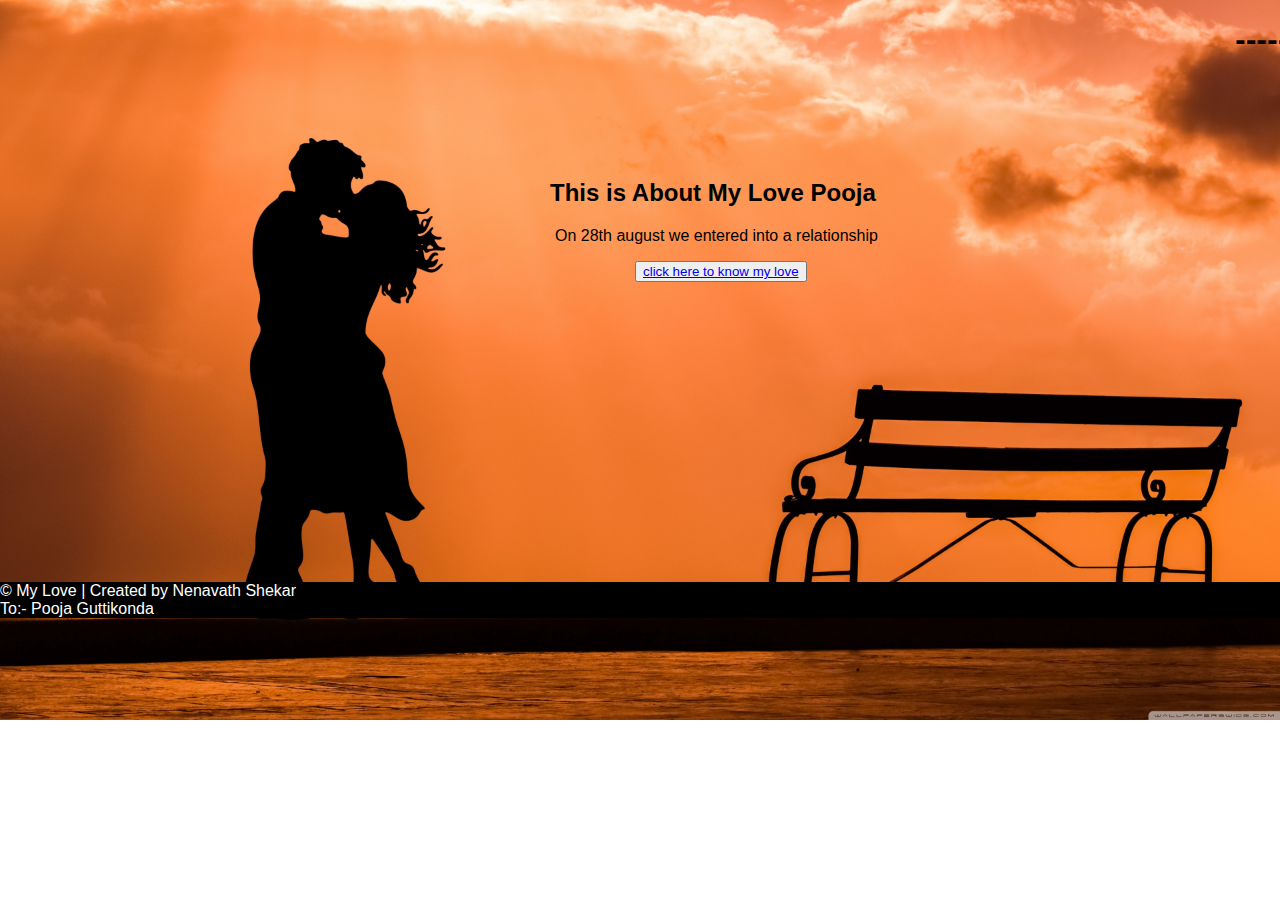
<file: index.html>
<!DOCTYPE html>
<html lang="en">
<head>
    <meta charset="UTF-8">
    <meta name="viewport" content="width=device-width, initial-scale=1.0">
    <title>Love</title>
    <link rel="stylesheet" href="style.css">
</head>
<body>
  <body style="background-image: url('love2.jpg'); background-size: cover; background-repeat: no-repeat;">
    
    </header>
    <marquee><h1>-----------------------------------------MY LOVE POOJA BANGARAM---------------------------------</h1></marquee>
    <main>
        <section id="welcome">
            <h2>This is About My Love Pooja</h2>
            <p>On 28th august we entered  into a relationship</p>
            <button><a href="about.html">click here to know my love</a></button>
        </section>
    </main>

</body>
<footer>
  &copy; My Love | Created by Nenavath Shekar <br>
  To:- Pooja Guttikonda
</footer>
</html>
</file>
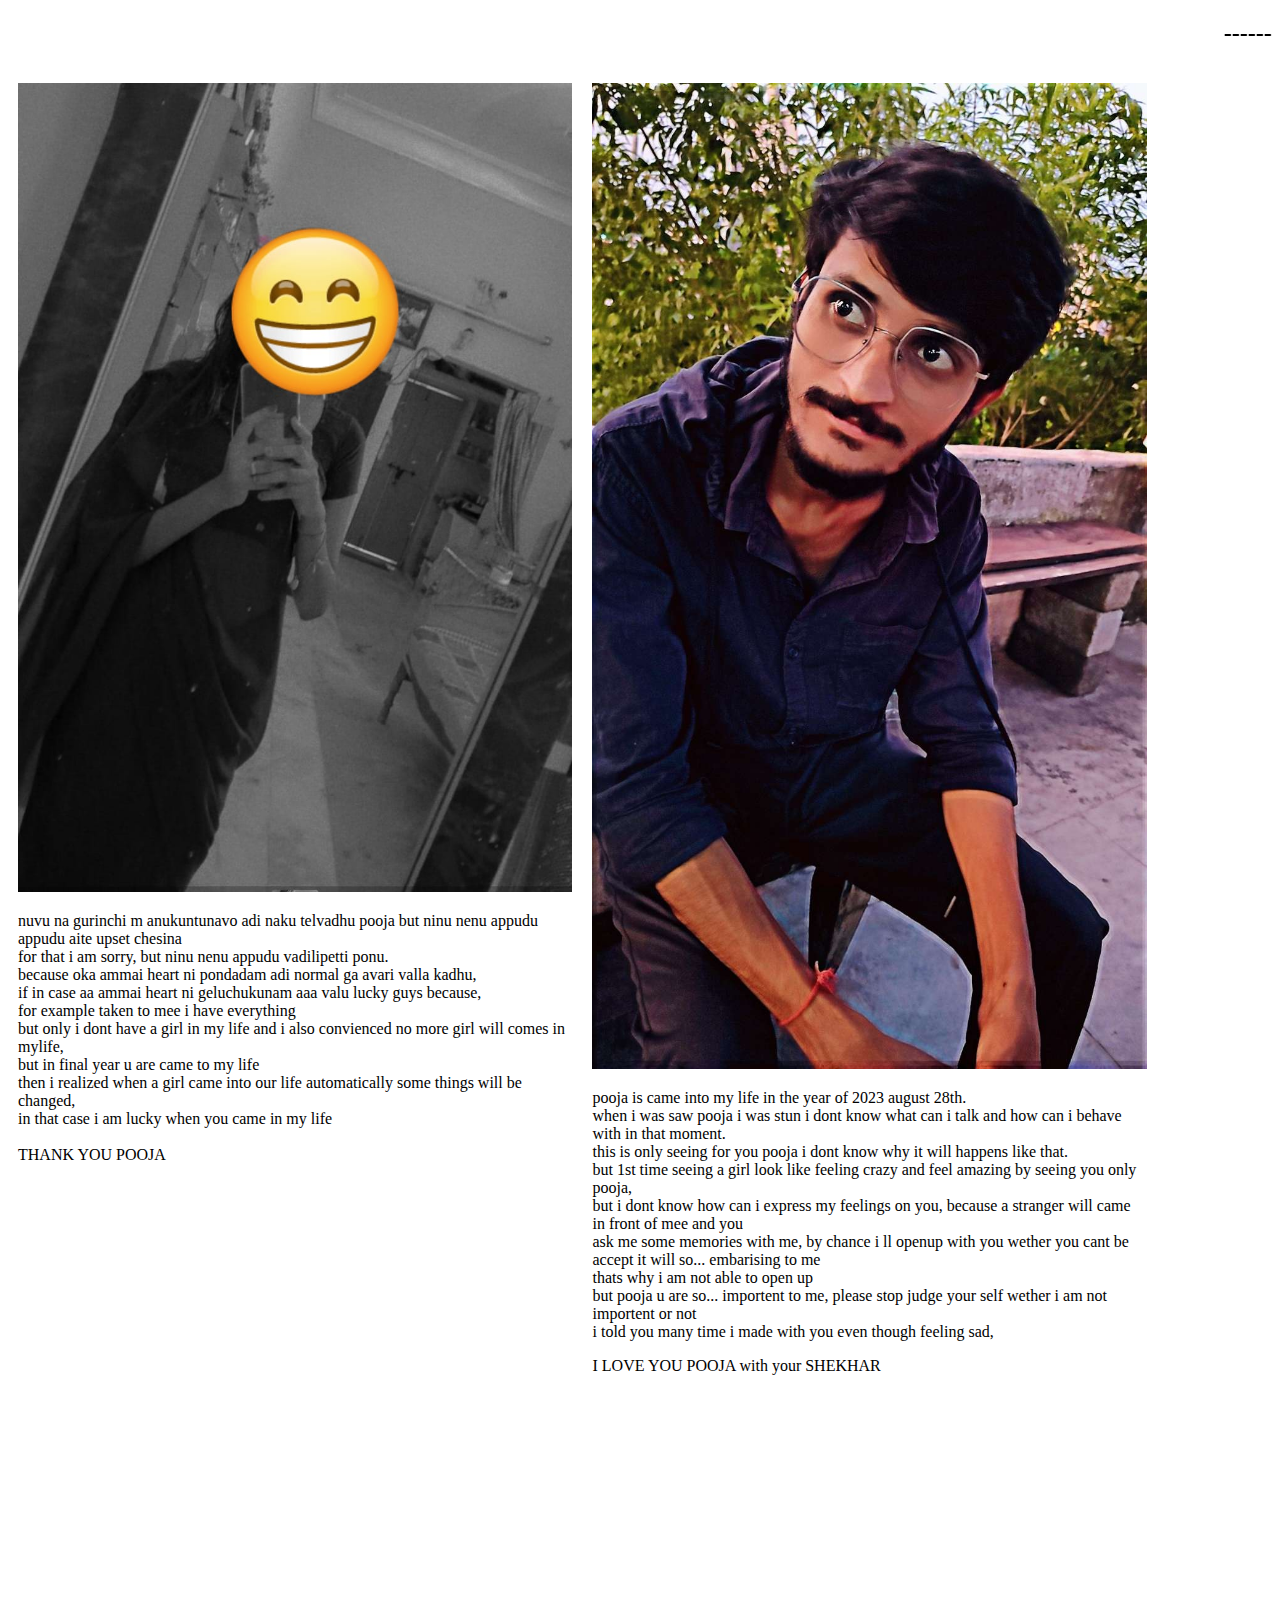
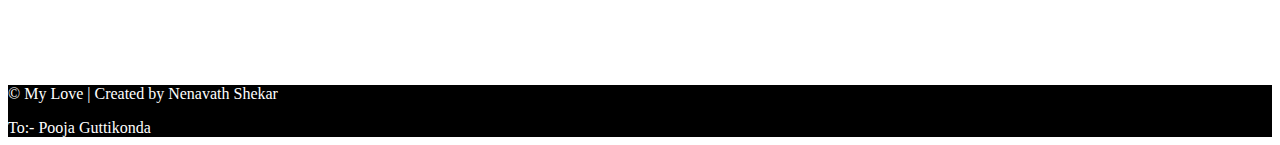
<file: About.html>
<!DOCTYPE html>
<html lang="en">
<head>
    <meta charset="UTF-8">
    <meta name="viewport" content="width=device-width, initial-scale=1.0">
    <title>MY Love</title>
    <link rel="stylesheet" href="style1.css">
</head>
<body>
    <h2><marquee>---------------28th august we came in a relationship----------------</marquee></h2>
  <div class="row">
    <div class="column">
        <img src="pooja2.jpeg"  width="100%;"  >
        <p>nuvu na gurinchi m anukuntunavo adi naku telvadhu pooja but ninu nenu appudu appudu aite upset chesina<br>
            for that i am sorry, but ninu nenu appudu vadilipetti ponu.<br> because oka ammai heart ni pondadam adi normal ga avari valla kadhu,<br>
            if in case  aa ammai heart ni geluchukunam aaa valu lucky guys because, <br>for example taken to mee i have everything<br>
            but only i dont have a girl in my life and i also convienced no more girl will comes in mylife, <br>but in final year u are came to my life<br>
            then i realized when a girl came into our life automatically some things will be changed,<br>in that case i am lucky when you came in my life<br>
<br>THANK YOU POOJA        </p>
    </div>
        <div class="column">
            <img src="shekar.jpeg" width="100%;" >
            <p>pooja is came into my life in the year of 2023 august 28th. <br>
            when i was saw pooja i was stun i dont know what can i talk and how can i behave with in that moment.<br>
        this is only seeing for you pooja i dont know why it will happens like that. <br>
    but 1st time seeing a girl look like feeling crazy and feel amazing by seeing you only pooja, 
<br>but i dont know how can i express my feelings on you, because a stranger will came in front of mee and you <br>
ask me some memories with me, by chance i ll openup with you wether you cant be accept it will so... embarising to me<br>
thats why i am not able to open up<br>but pooja u are so... importent to me, please stop judge your self wether i am not importent or not<br>
i told you many time i made with you even though feeling sad,  </p>
<p3>I LOVE YOU POOJA with your SHEKHAR</p3>
        </div>
  </div>
</body>
<footer>
    <p>&copy; My Love | Created by Nenavath Shekar </p>
    To:- Pooja Guttikonda
  </footer>
</html>
</file>
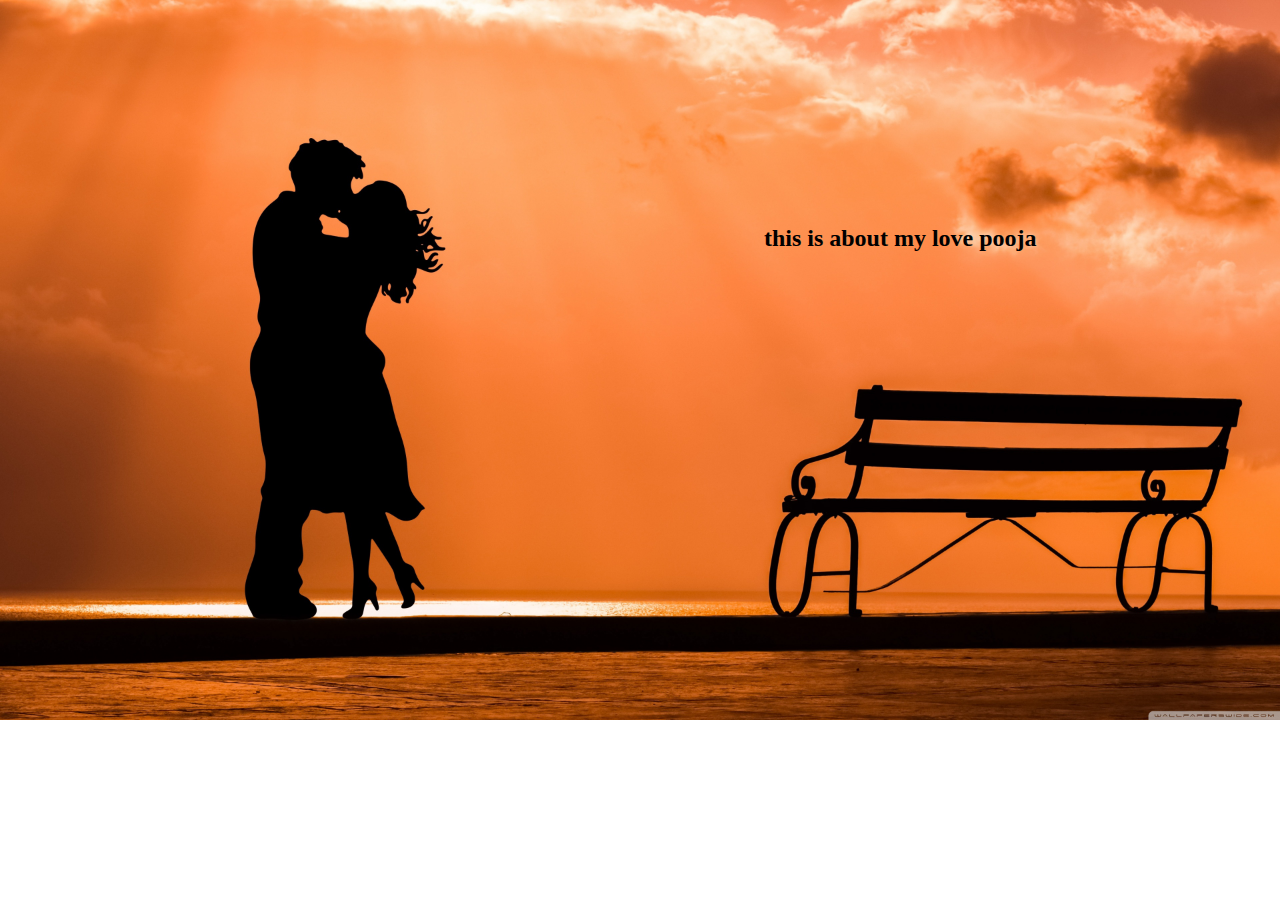
<file: lovers.html>
<!DOCTYPE html>
<html lang="en">
<head>
    <meta charset="UTF-8">
    <meta name="viewport" content="width=device-width, initial-scale=1.0">
    <title>Lovers</title>
    <link rel="stylesheet" href="index.css">
</head>
<body>
  <div container-1>
    <marquee><h1>---------------My Love Pooja---------------</h1></marquee>
    </div>
    <div container-2>
      <h2>this is about my love pooja</h2>
    </div>
  </body>
</html>
</file>
<file: style.css>
body {
    font-family: Arial, sans-serif;
    margin: 0;
    padding: 0;
  
}

h2{
    padding-left: 550px;
    padding-top: 2cm;
    
}
button{
    
    margin-left: 635px;  
}
button:hover{
    border-radius: calc(50px);
    border-style: inherit;
    border-width: 15px;
    border-top: 15px;
}
.welcome,p{
    padding-left: 555px;
}
footer{
    margin-top: 300px;
    background-color: black;
    color: white;
}
</file>
<file: style1.css>
*{
    box-sizing: border-box;
}
.column{
    float: left;
    width: 45.45%;
    padding: 10px;
}
.row::after{
    content: "";
    display: table;
    clear: both;
}
footer{
    margin-top: 300px;
    background-color: black;
    color: white;
}
</file>
<file: index.css>
body{
    background-image:url(love2.jpg);
    background-repeat: no-repeat;
    background-size: cover;
}
.container-1,h1{
    color: black;
    text-align: center;
}
.container-2,h2{
    padding-left: 20cm;
    padding-top: 3cm;
    
}
</file>
